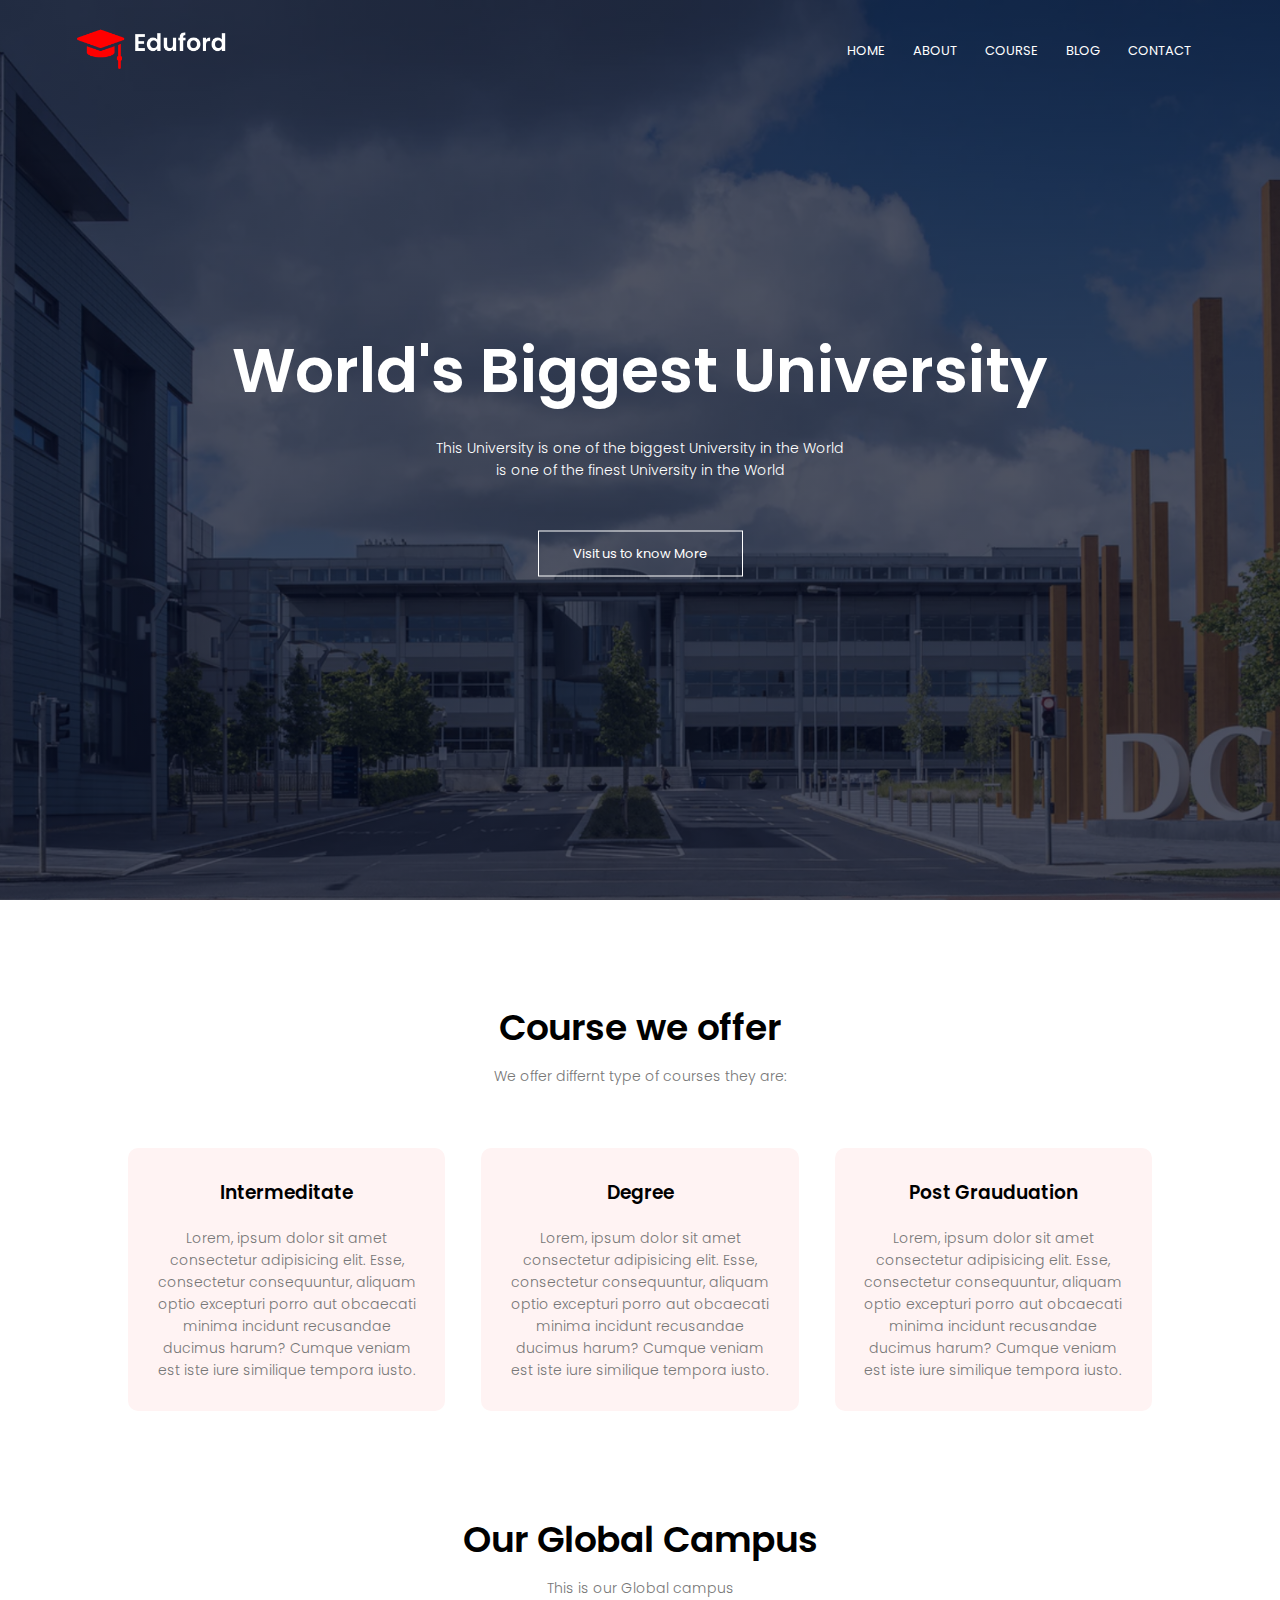
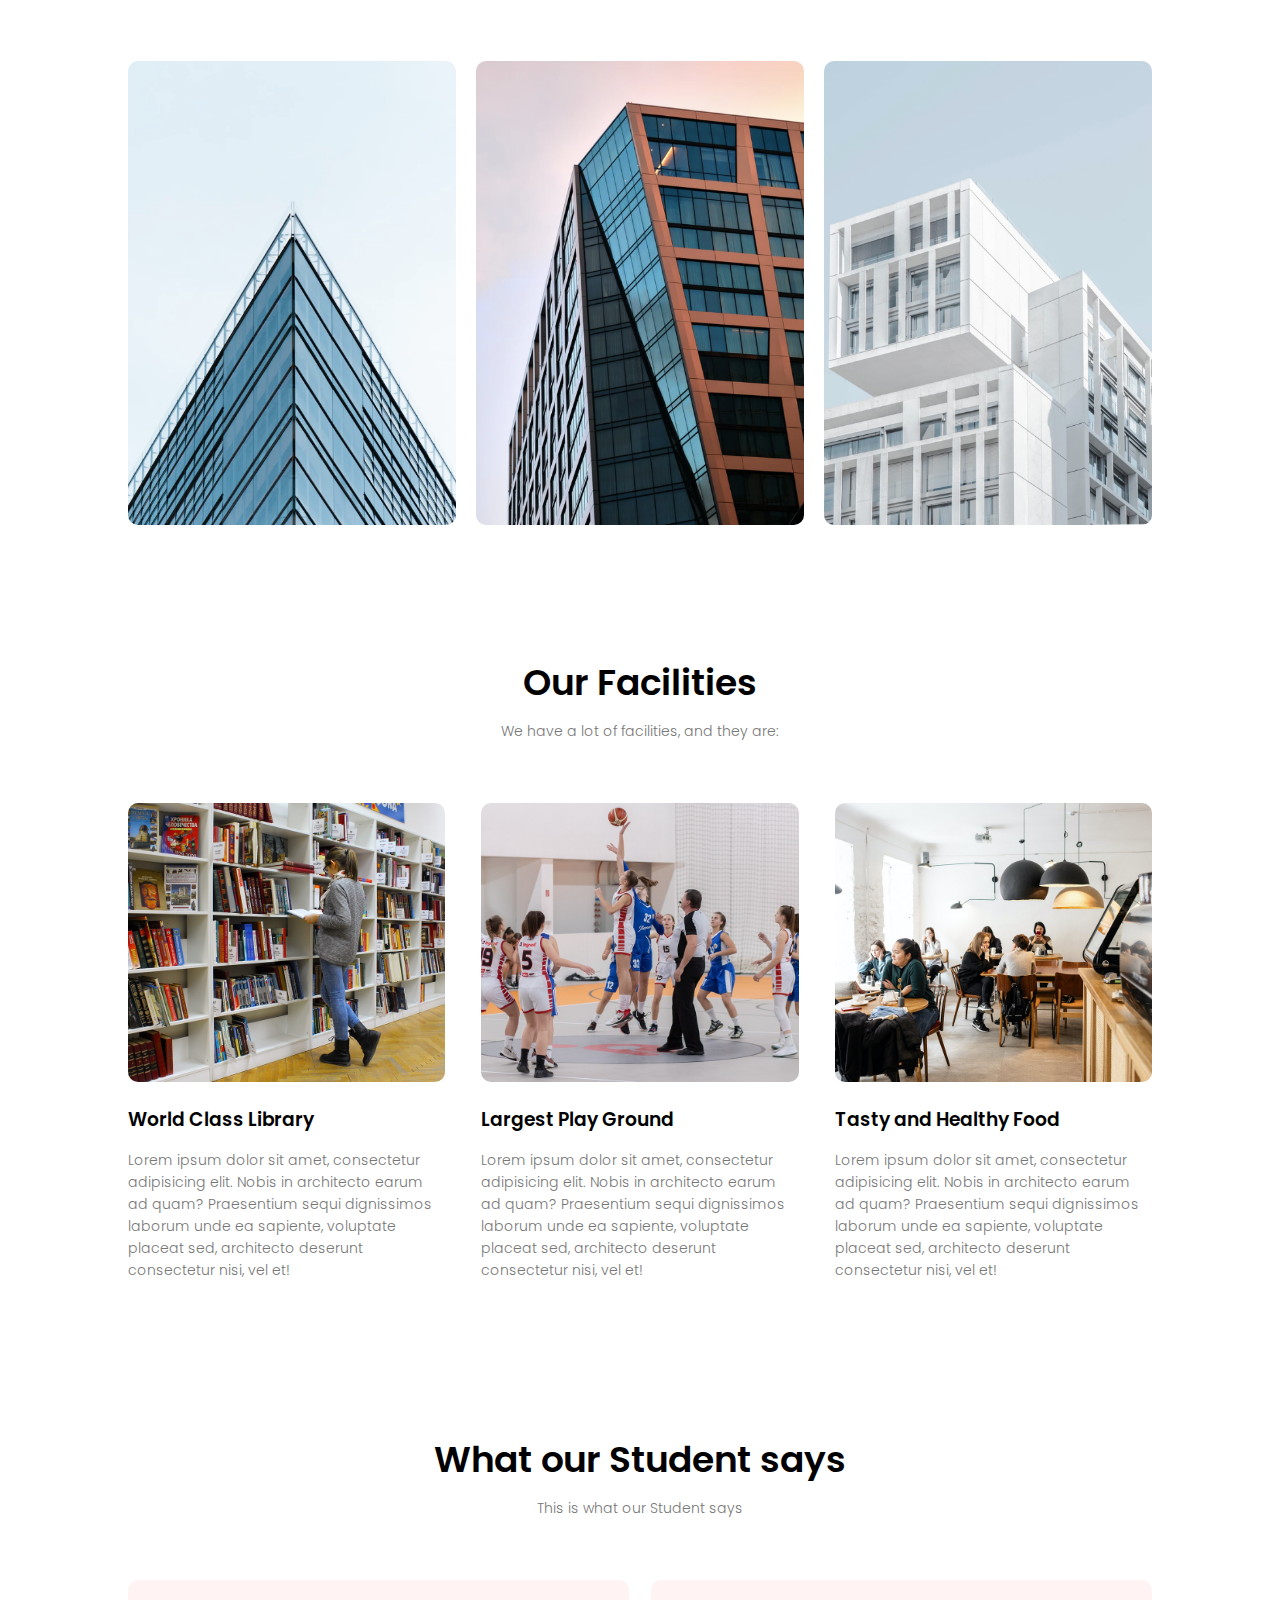
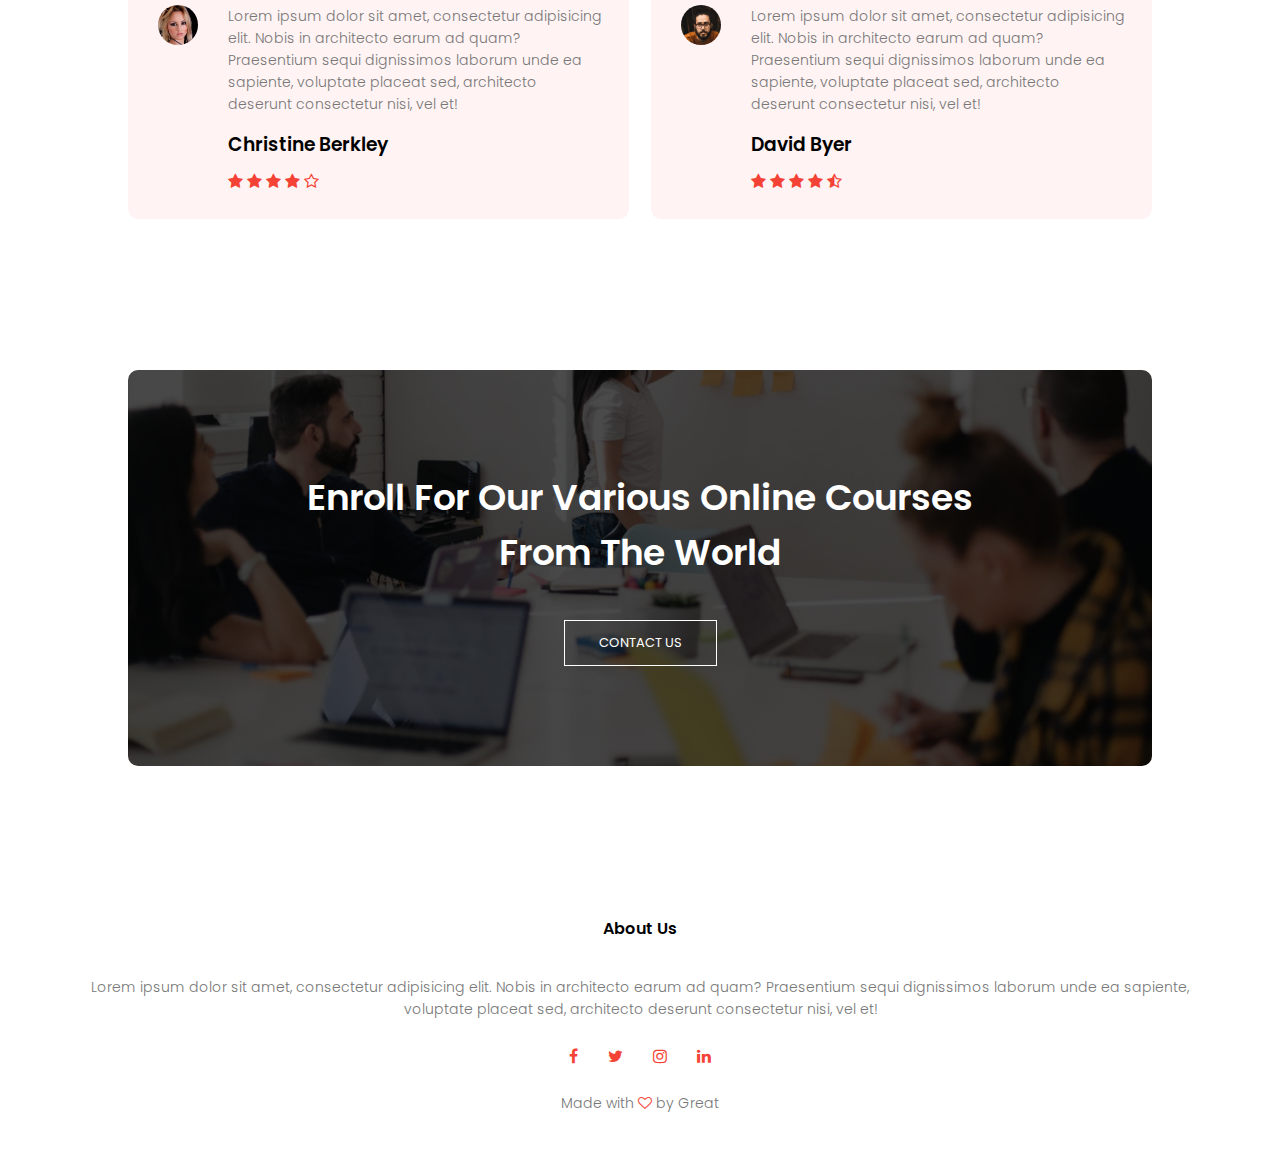
<file: index.html>
<!DOCTYPE html>
<html lang="en">
<head>
    <meta charset="UTF-8">
    <meta http-equiv="X-UA-Compatible" content="IE=edge">
    <meta name="viewport" content="width=device-width, initial-scale=1.0">
    <title>University Website Design - Great</title>
    <link rel="stylesheet" href="style.css">
    <link rel="preconnect" href="https://fonts.googleapis.com">
    <link rel="preconnect" href="https://fonts.gstatic.com" crossorigin>
    <link href="https://fonts.googleapis.com/css2?family=Poppins:ital,wght@0,100;0,200;0,300;0,500;1,500&display=swap" rel="stylesheet">
    <link rel="stylesheet" href="https://stackpath.bootstrapcdn.com/font-awesome/4.7.0/css/font-awesome.min.css">
</head>
<body>
    <section class="header">
        <nav>
            <a href="index.html"><img src="eduford_img/logo.png"></a>
            <div class="nav-links" id="navLinks">
                <i class="fa fa-times" onclick="hideMenu()"></i>
                <ul>
                    <li><a href="index.html">HOME</a></li>
                    <li><a href="about.html">ABOUT</a></li>
                    <li><a href="course.html">COURSE</a></li>
                    <li><a href="blog.html">BLOG</a></li>
                    <li><a href="contact.html">CONTACT</a></li>
                </ul>
            </div>
            <i class="fa fa-bars" aria-hidden="false" onclick="showMenu()"></i>
        </nav>
        
        <div class="text-box">
            <h1>World's Biggest University</h1>
            <p>This University is one of the biggest University in the World <br> is one of the finest University in the World</p>
            <a href="" class="hero-btn">Visit us to know More</a>
        </div>


    </section>

    <!-- Course -->

    <section class="course">
        <h1>Course we offer</h1>
        <p>We offer differnt type of courses they are:</p>

        <div class="row">
            <div class="course-col">
                <h3>Intermeditate</h3>
            <p>Lorem, ipsum dolor sit amet consectetur adipisicing elit. 
               Esse, consectetur consequuntur, aliquam optio excepturi porro 
               aut obcaecati minima incidunt recusandae ducimus harum? 
               Cumque veniam est iste iure similique tempora iusto.</p>
            </div>
            <div class="course-col">
                <h3>Degree</h3>
            <p>Lorem, ipsum dolor sit amet consectetur adipisicing elit. 
               Esse, consectetur consequuntur, aliquam optio excepturi porro 
               aut obcaecati minima incidunt recusandae ducimus harum? 
               Cumque veniam est iste iure similique tempora iusto.</p>
            </div>
            <div class="course-col">
                <h3>Post Grauduation</h3>
            <p>Lorem, ipsum dolor sit amet consectetur adipisicing elit. 
               Esse, consectetur consequuntur, aliquam optio excepturi porro 
               aut obcaecati minima incidunt recusandae ducimus harum? 
               Cumque veniam est iste iure similique tempora iusto.</p>
            </div>
        </div>
        
    </section>

    <section class="campus">
        <h1>Our Global Campus</h1>
        <p>This is our Global campus</p>

        <div class="row">
            <div class="campus-col">
                <img src="eduford_img/london.png">
                <div class="layer">
                    <h3>LONDON</h3>
                </div>
            </div>

            <div class="campus-col">
                <img src="eduford_img/newyork.png">
                <div class="layer">
                    <h3>NEW YORK</h3>
                </div>
            </div>

                        <div class="campus-col">
                <img src="eduford_img/washington.png">
                <div class="layer">
                    <h3>WASHINGTON</h3>
                </div>
            </div>

        </div>
    </section>



    <section class="facilities">
        <h1>Our Facilities</h1>
        <p>We have a lot of facilities, and they are:</p>


        <div class="row">
            <div class="facilities-col">
                <img src="eduford_img/library.png">
                <h3>World Class Library</h3>
                <p>Lorem ipsum dolor sit amet, 
                   consectetur adipisicing elit. 
                   Nobis in architecto earum ad quam? 
                   Praesentium sequi dignissimos laborum unde ea sapiente, 
                   voluptate placeat sed, architecto deserunt consectetur nisi, vel et!</p>
            </div>

            <div class="facilities-col">
                <img src="eduford_img/basketball.png">
                <h3>Largest Play Ground</h3>
                <p>Lorem ipsum dolor sit amet, 
                   consectetur adipisicing elit. 
                   Nobis in architecto earum ad quam? 
                   Praesentium sequi dignissimos laborum unde ea sapiente, 
                   voluptate placeat sed, architecto deserunt consectetur nisi, vel et!</p>
            </div>

            <div class="facilities-col">
                <img src="eduford_img/cafeteria.png">
                <h3>Tasty and Healthy Food</h3>
                <p>Lorem ipsum dolor sit amet, 
                   consectetur adipisicing elit. 
                   Nobis in architecto earum ad quam? 
                   Praesentium sequi dignissimos laborum unde ea sapiente, 
                   voluptate placeat sed, architecto deserunt consectetur nisi, vel et!</p>
            </div>
        </div>

    </section>
    

    <section class="testimonials">
        <h1>What our Student says</h1>
        <p>This is what our Student says</p>

        <div class="row">
            <div class="testimonial-col">
                <img src="eduford_img/user1.jpg">
                <div>
                <p>Lorem ipsum dolor sit amet, 
                    consectetur adipisicing elit. 
                    Nobis in architecto earum ad quam? 
                    Praesentium sequi dignissimos laborum unde ea sapiente, 
                    voluptate placeat sed, architecto deserunt consectetur nisi, vel et!</p>
                    <h3>Christine Berkley</h3>
                    <i class="fa fa-star"></i>
                    <i class="fa fa-star"></i>
                    <i class="fa fa-star"></i>
                    <i class="fa fa-star"></i>
                    <i class="fa fa-star-o"></i>
                </div>
            </div>

            <div class="testimonial-col">
                <img src="eduford_img/user2.jpg">
                <div>
                <p>Lorem ipsum dolor sit amet, 
                    consectetur adipisicing elit. 
                    Nobis in architecto earum ad quam? 
                    Praesentium sequi dignissimos laborum unde ea sapiente, 
                    voluptate placeat sed, architecto deserunt consectetur nisi, vel et!</p>
                    <h3>David Byer</h3>
                    <i class="fa fa-star"></i>
                    <i class="fa fa-star"></i>
                    <i class="fa fa-star"></i>
                    <i class="fa fa-star"></i>
                    <i class="fa fa-star-half-o"></i>

                </div>

            </div>
        </div>
    </section>

    <section class="cta">
        <h1>Enroll For Our Various Online Courses <br> From The World</h1>
        <a href="" class="hero-btn">CONTACT US</a>
    </section>

    <section class="footer">
        <h4>About Us</h4>
        <p>Lorem ipsum dolor sit amet, 
            consectetur adipisicing elit. 
            Nobis in architecto earum ad quam?
            Praesentium sequi dignissimos laborum unde ea sapiente,<br>
            voluptate placeat sed, architecto deserunt consectetur nisi, vel et!</p>

            <div class="icons">
                <i class="fa fa-facebook"></i>
                <i class="fa fa-twitter"></i>
                <i class="fa fa-instagram"></i>
                <i class="fa fa-linkedin"></i>
            </div>
            <p>Made with <i class="fa fa-heart-o"></i> by Great</p>
    </section>


    <script>
        var navLinks = document.getElementById("navLinks");
        function showMenu(){
            navLinks.style.right = "0";
        }

        var navLinks = document.getElementById("navLinks");
        function hideMenu(){
            navLinks.style.right = "-200px";
        }
    </script>

</body>
</html>
</file>
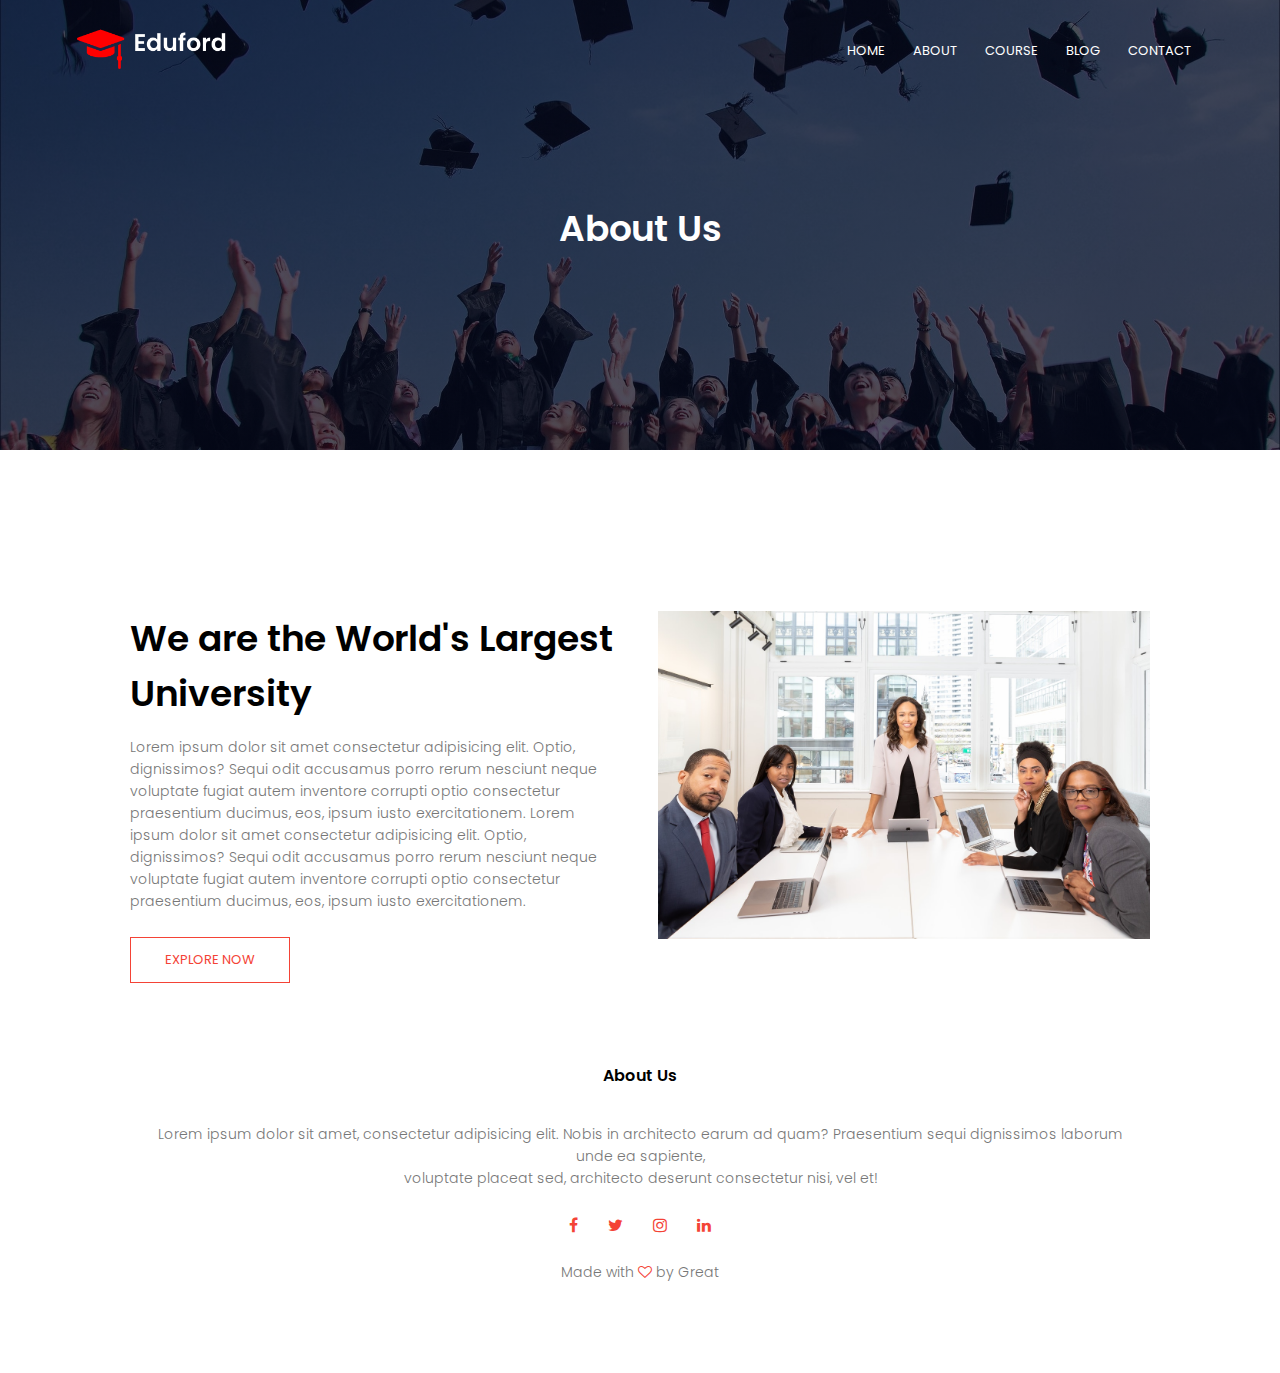
<file: about.html>
<!DOCTYPE html>
<html lang="en">
<head>
    <meta charset="UTF-8">
    <meta http-equiv="X-UA-Compatible" content="IE=edge">
    <meta name="viewport" content="width=device-width, initial-scale=1.0">
    <title>University Website Design - Great</title>
    <link rel="stylesheet" href="style.css">
    <link rel="preconnect" href="https://fonts.googleapis.com">
    <link rel="preconnect" href="https://fonts.gstatic.com" crossorigin>
    <link href="https://fonts.googleapis.com/css2?family=Poppins:ital,wght@0,100;0,200;0,300;0,500;1,500&display=swap" rel="stylesheet">
    <link rel="stylesheet" href="https://stackpath.bootstrapcdn.com/font-awesome/4.7.0/css/font-awesome.min.css">
</head>
<body>
    <section class="sub-header">
        <nav>
            <a href="index.html"><img src="eduford_img/logo.png"></a>
            <div class="nav-links" id="navLinks">
                <i class="fa fa-times" onclick="hideMenu()"></i>
                <ul>
                    <li><a href="index.html">HOME</a></li>
                    <li><a href="about.html">ABOUT</a></li>
                    <li><a href="course.html">COURSE</a></li>
                    <li><a href="blog.html">BLOG</a></li>
                    <li><a href="contact.html">CONTACT</a></li>
                </ul>
            </div>
            <i class="fa fa-bars" aria-hidden="false" onclick="showMenu()"></i>
        </nav>
        <h1>About Us</h1>

    </section>
    <section class="about-us">
    <div class="row">
        <div class="about-col">
            <h1>We are the World's Largest University</h1>
            <p>Lorem ipsum dolor sit amet consectetur adipisicing elit. 
                Optio, dignissimos? Sequi odit accusamus porro rerum nesciunt
                 neque voluptate fugiat autem inventore corrupti optio consectetur
                  praesentium ducimus, eos, ipsum iusto exercitationem.
                  Lorem ipsum dolor sit amet consectetur adipisicing elit. 
                  Optio, dignissimos? Sequi odit accusamus porro rerum nesciunt
                   neque voluptate fugiat autem inventore corrupti optio consectetur
                    praesentium ducimus, eos, ipsum iusto exercitationem.</p>
                    <a href="" class="hero-btn red-btn">EXPLORE NOW</a>
        </div>
        <div class="about-col">
            <img src="eduford_img/about.jpg">
        </div>
    </div>
    <section>

    </section>

    <section class="footer">
        <h4>About Us</h4>
        <p>Lorem ipsum dolor sit amet, 
            consectetur adipisicing elit. 
            Nobis in architecto earum ad quam?
            Praesentium sequi dignissimos laborum unde ea sapiente,<br>
            voluptate placeat sed, architecto deserunt consectetur nisi, vel et!</p>

            <div class="icons">
                <i class="fa fa-facebook"></i>
                <i class="fa fa-twitter"></i>
                <i class="fa fa-instagram"></i>
                <i class="fa fa-linkedin"></i>
            </div>
            <p>Made with <i class="fa fa-heart-o"></i> by Great</p>
    </section>


    <script>
        var navLinks = document.getElementById("navLinks");
        function showMenu(){
            navLinks.style.right = "0";
        }

        var navLinks = document.getElementById("navLinks");
        function hideMenu(){
            navLinks.style.right = "-200px";
        }
    </script>


</body>
</html>
</file>
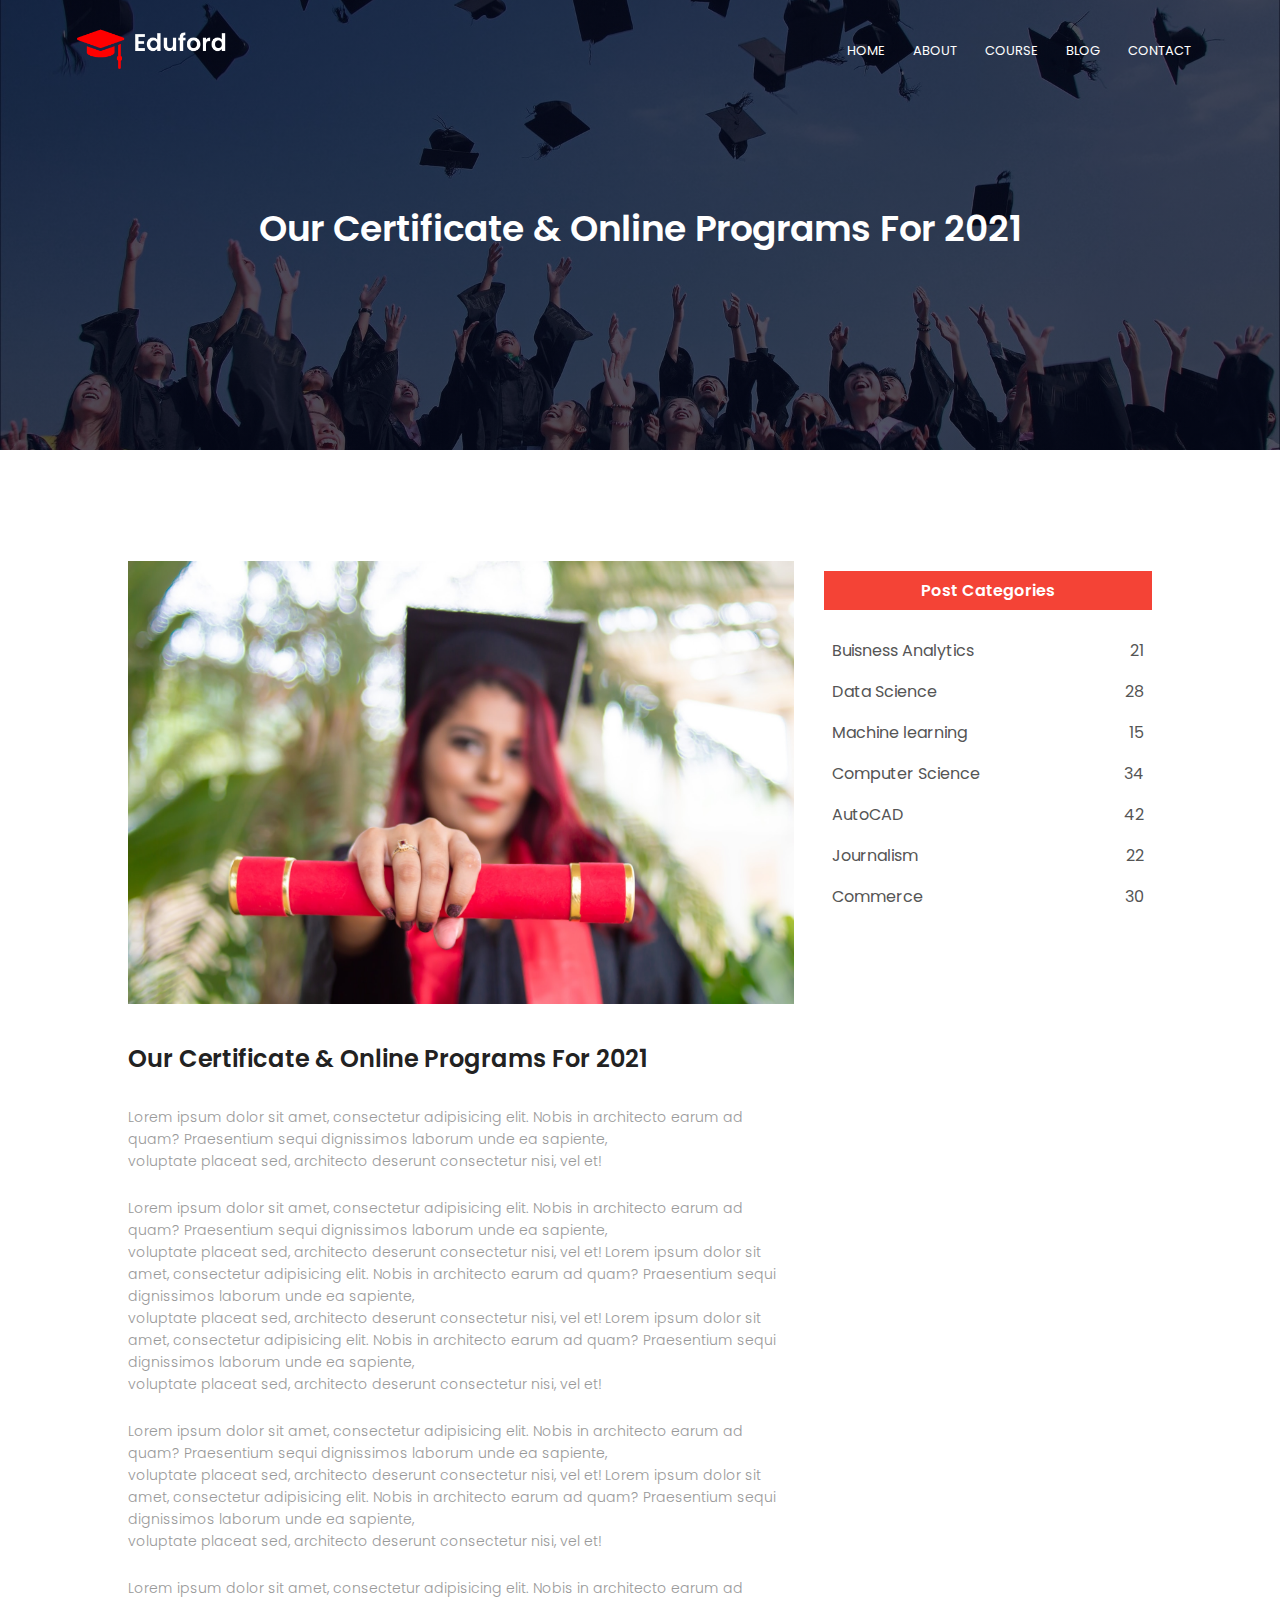
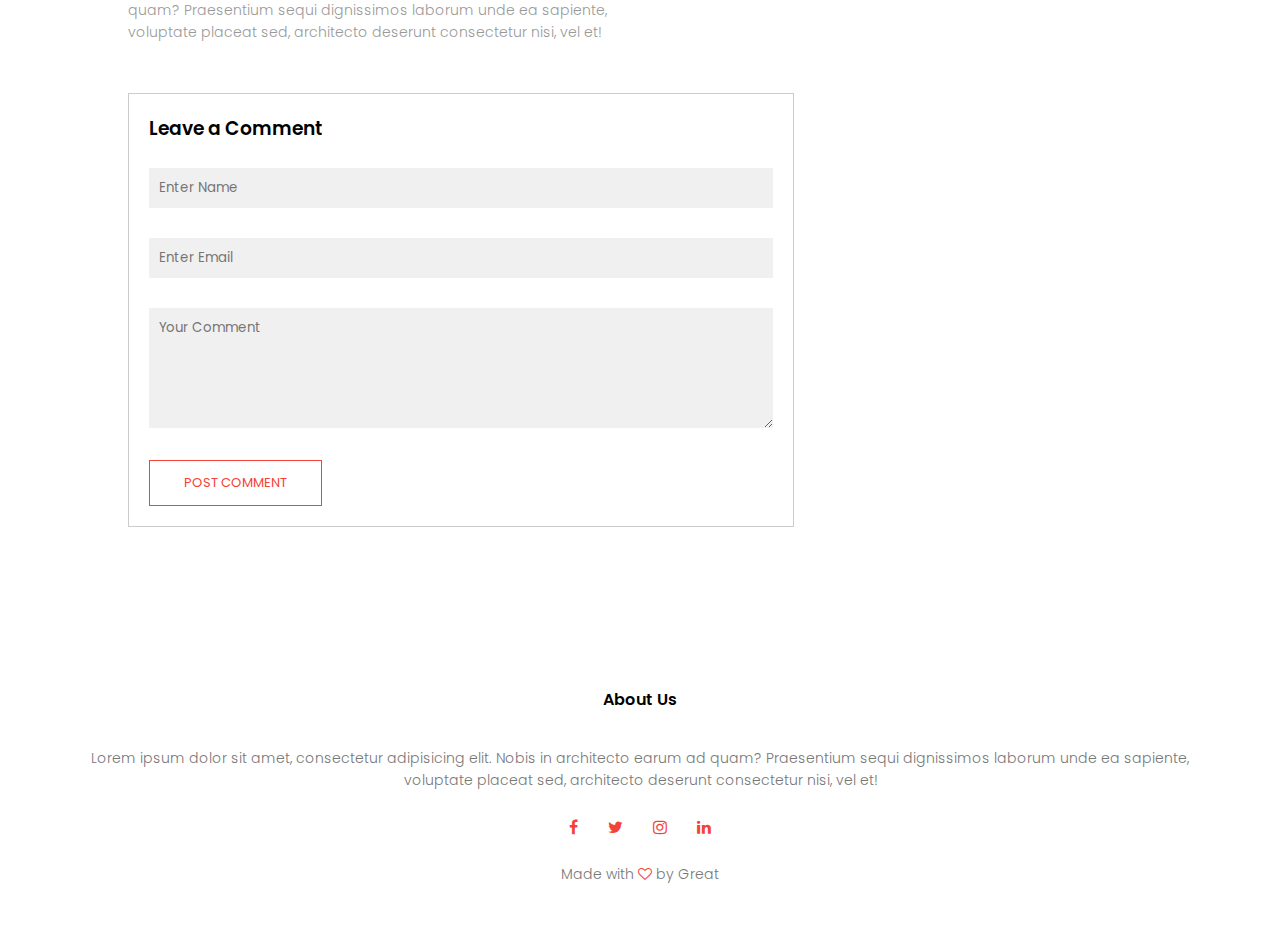
<file: blog.html>
<!DOCTYPE html>
<html lang="en">
<head>
    <meta charset="UTF-8">
    <meta http-equiv="X-UA-Compatible" content="IE=edge">
    <meta name="viewport" content="width=device-width, initial-scale=1.0">
    <title>University Website Design - Great</title>
    <link rel="stylesheet" href="style.css">
    <link rel="preconnect" href="https://fonts.googleapis.com">
    <link rel="preconnect" href="https://fonts.gstatic.com" crossorigin>
    <link href="https://fonts.googleapis.com/css2?family=Poppins:ital,wght@0,100;0,200;0,300;0,500;1,500&display=swap" rel="stylesheet">
    <link rel="stylesheet" href="https://stackpath.bootstrapcdn.com/font-awesome/4.7.0/css/font-awesome.min.css">
</head>
<body>
    <section class="sub-header">
        <nav>
            <a href="index.html"><img src="eduford_img/logo.png"></a>
            <div class="nav-links" id="navLinks">
                <i class="fa fa-times" onclick="hideMenu()"></i>
                <ul>
                    <li><a href="index.html">HOME</a></li>
                    <li><a href="about.html">ABOUT</a></li>
                    <li><a href="course.html">COURSE</a></li>
                    <li><a href="blog.html">BLOG</a></li>
                    <li><a href="contact.html">CONTACT</a></li>
                </ul>
            </div>
            <i class="fa fa-bars" aria-hidden="false" onclick="showMenu()"></i>
        </nav>
        <h1>Our Certificate & Online Programs For 2021</h1>

    </section>
    <section class="blog-content">
        <div class="row">
            <div class="blog-left">
                <img src="eduford_img/certificate.jpg">
                <h2>Our Certificate & Online Programs For 2021</h2>
                <p>Lorem ipsum dolor sit amet, 
                    consectetur adipisicing elit. 
                    Nobis in architecto earum ad quam?
                    Praesentium sequi dignissimos laborum unde ea sapiente,<br>
                    voluptate placeat sed, architecto deserunt consectetur nisi, vel et!</p>
                    <br>
                    <p>Lorem ipsum dolor sit amet, 
                        consectetur adipisicing elit. 
                        Nobis in architecto earum ad quam?
                        Praesentium sequi dignissimos laborum unde ea sapiente,<br>
                        voluptate placeat sed, architecto deserunt consectetur nisi, vel et!
                        Lorem ipsum dolor sit amet, 
                        consectetur adipisicing elit. 
                        Nobis in architecto earum ad quam?
                        Praesentium sequi dignissimos laborum unde ea sapiente,<br>
                        voluptate placeat sed, architecto deserunt consectetur nisi, vel et!
                        Lorem ipsum dolor sit amet, 
                        consectetur adipisicing elit. 
                        Nobis in architecto earum ad quam?
                        Praesentium sequi dignissimos laborum unde ea sapiente,<br>
                        voluptate placeat sed, architecto deserunt consectetur nisi, vel et!</p>
                        <br>
                        <p>Lorem ipsum dolor sit amet, 
                            consectetur adipisicing elit. 
                            Nobis in architecto earum ad quam?
                            Praesentium sequi dignissimos laborum unde ea sapiente,<br>
                            voluptate placeat sed, architecto deserunt consectetur nisi, vel et!
                            Lorem ipsum dolor sit amet, 
                            consectetur adipisicing elit. 
                            Nobis in architecto earum ad quam?
                            Praesentium sequi dignissimos laborum unde ea sapiente,<br>
                            voluptate placeat sed, architecto deserunt consectetur nisi, vel et!</p>
                            <br>
                            <p>Lorem ipsum dolor sit amet, 
                                consectetur adipisicing elit. 
                                Nobis in architecto earum ad quam?
                                Praesentium sequi dignissimos laborum unde ea sapiente,<br>
                                voluptate placeat sed, architecto deserunt consectetur nisi, vel et!</p>

                                <div class="comment-box">
                                    <h3>Leave a Comment</h3>

                                    <form class="comment-form">
                                        <input type="text" placeholder="Enter Name">
                                        <input type="email" placeholder="Enter Email">
                                        <textarea rows="5" placeholder="Your Comment"></textarea>
                                        <button type="submit" class="hero-btn red-btn">POST COMMENT</button>
                                    </form>
                                </div>
            </div>
            <div class="blog-right">
                <h3>Post Categories</h3>
                <div>
                    <span>Buisness Analytics</span>
                    <span>21</span>
                </div>

                <div>
                    <span>Data Science</span>
                    <span>28</span>
                </div>
                <div>
                    <span>Machine learning</span>
                    <span>15</span>
                </div>
                <div>
                    <span>Computer Science</span>
                    <span>34</span>
                </div>
                <div>
                    <span>AutoCAD</span>
                    <span>42</span>
                </div>
                <div>
                    <span>Journalism</span>
                    <span>22</span>
                </div>
                <div>
                    <span>Commerce</span>
                    <span>30</span>
                </div>
            </div>
        </div>
    </section>

    
    

    <section class="footer">
        <h4>About Us</h4>
        <p>Lorem ipsum dolor sit amet, 
            consectetur adipisicing elit. 
            Nobis in architecto earum ad quam?
            Praesentium sequi dignissimos laborum unde ea sapiente,<br>
            voluptate placeat sed, architecto deserunt consectetur nisi, vel et!</p>

            <div class="icons">
                <i class="fa fa-facebook"></i>
                <i class="fa fa-twitter"></i>
                <i class="fa fa-instagram"></i>
                <i class="fa fa-linkedin"></i>
            </div>
            <p>Made with <i class="fa fa-heart-o"></i> by Great</p>
    </section>


    <script>
        var navLinks = document.getElementById("navLinks");
        function showMenu(){
            navLinks.style.right = "0";
        }

        var navLinks = document.getElementById("navLinks");
        function hideMenu(){
            navLinks.style.right = "-200px";
        }
    </script>


</body>
</html>
</file>
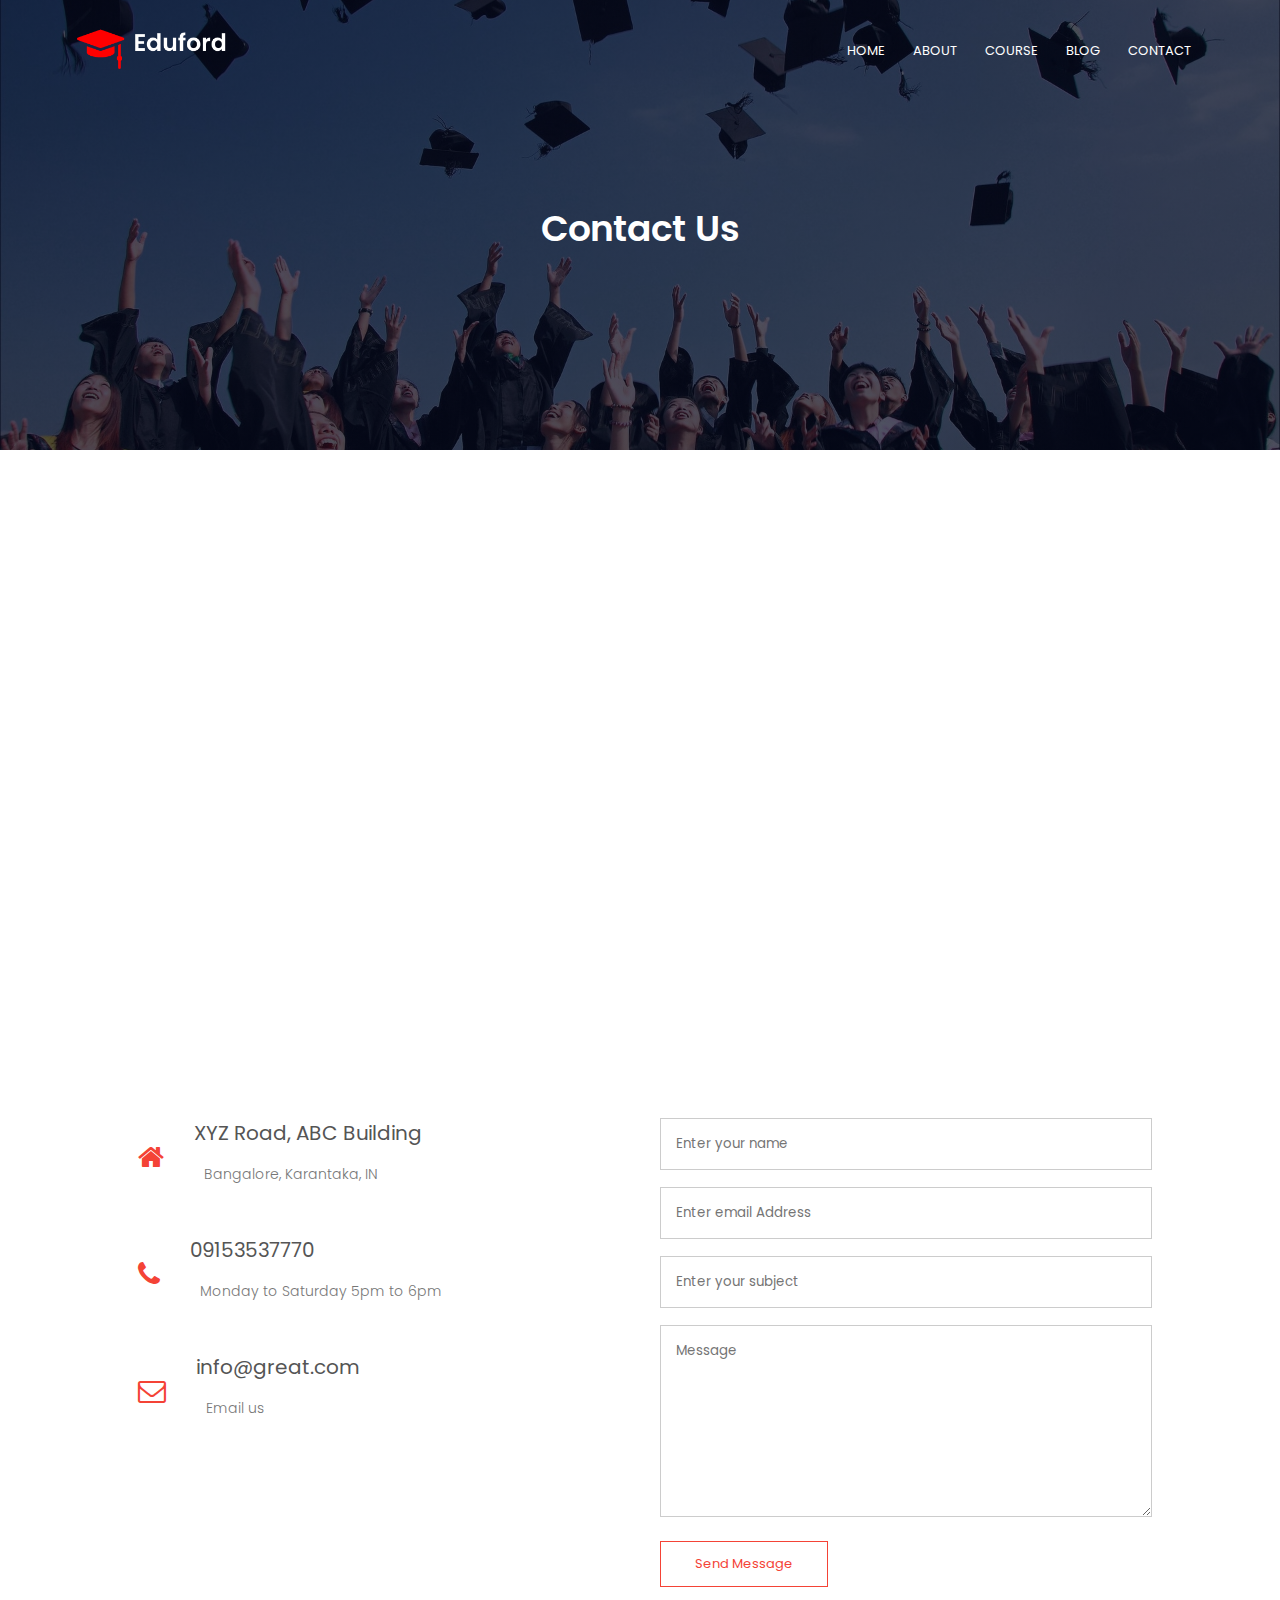
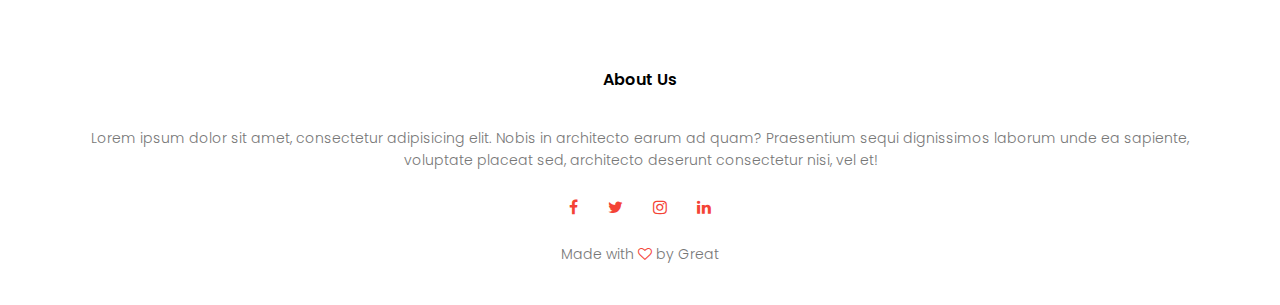
<file: contact.html>
<!DOCTYPE html>
<html lang="en">
<head>
    <meta charset="UTF-8">
    <meta http-equiv="X-UA-Compatible" content="IE=edge">
    <meta name="viewport" content="width=device-width, initial-scale=1.0">
    <title>University Website Design - Great</title>
    <link rel="stylesheet" href="style.css">
    <link rel="preconnect" href="https://fonts.googleapis.com">
    <link rel="preconnect" href="https://fonts.gstatic.com" crossorigin>
    <link href="https://fonts.googleapis.com/css2?family=Poppins:ital,wght@0,100;0,200;0,300;0,500;1,500&display=swap" rel="stylesheet">
    <link rel="stylesheet" href="https://stackpath.bootstrapcdn.com/font-awesome/4.7.0/css/font-awesome.min.css">
</head>
<body>
    <section class="sub-header">
        <nav>
            <a href="index.html"><img src="eduford_img/logo.png"></a>
            <div class="nav-links" id="navLinks">
                <i class="fa fa-times" onclick="hideMenu()"></i>
                <ul>
                    <li><a href="index.html">HOME</a></li>
                    <li><a href="about.html">ABOUT</a></li>
                    <li><a href="course.html">COURSE</a></li>
                    <li><a href="blog.html">BLOG</a></li>
                    <li><a href="contact.html">CONTACT</a></li>
                </ul>
            </div>
            <i class="fa fa-bars" aria-hidden="false" onclick="showMenu()"></i>
        </nav>
        <h1>Contact Us</h1>

    </section>

    <section class="location">
        
        <iframe src="https://www.google.com/maps/embed?pb=!1m18!1m12!1m3!1d248849.5522455846!2d77.49085307114936!3d12.954294597642471!2m3!1f0!2f0!3f0!3m2!1i1024!2i768!4f13.1!3m3!1m2!1s0x3bae1670c9b44e6d%3A0xf8dfc3e8517e4fe0!2sBengaluru%2C%20Karnataka%2C%20India!5e0!3m2!1sen!2sng!4v1651823480073!5m2!1sen!2sng" width="600" height="450" style="border:0;" allowfullscreen="" loading="lazy" referrerpolicy="no-referrer-when-downgrade"></iframe>
    </section>

    <section class="contact-us">
        <div class="row">
            <div class="contact-col">
                <div>
                <i class="fa fa-home"></i>
                <span>
                    <h5>XYZ Road, ABC Building</h5>
                    <p>Bangalore, Karantaka, IN</p>
                </span>
            </div>

            <div>
                <i class="fa fa-phone"></i>
                <span>
                    <h5>09153537770</h5>
                    <p>Monday to Saturday 5pm to 6pm</p>
                </span>
            </div>
            <div>
                <i class="fa fa-envelope-o"></i>
                <span>
                    <h5>info@great.com</h5>
                    <p>Email us</p>
                </span>
            </div>
        </div>
            <div class="contact-col">
                <form action="">
                    <input type="text" placeholder="Enter your name" required>
                    <input type="email" placeholder="Enter email Address" required>
                    <input type="text" placeholder="Enter your subject" required>
                    <textarea rows="8" placeholder="Message" required></textarea>
                    <button type="submit" class="hero-btn red-btn">Send Message</button>
                </form>
            </div>
        </div>
    </section>
    
    <section class="footer">
        <h4>About Us</h4>
        <p>Lorem ipsum dolor sit amet, 
            consectetur adipisicing elit. 
            Nobis in architecto earum ad quam?
            Praesentium sequi dignissimos laborum unde ea sapiente,<br>
            voluptate placeat sed, architecto deserunt consectetur nisi, vel et!</p>

            <div class="icons">
                <i class="fa fa-facebook"></i>
                <i class="fa fa-twitter"></i>
                <i class="fa fa-instagram"></i>
                <i class="fa fa-linkedin"></i>
            </div>
            <p>Made with <i class="fa fa-heart-o"></i> by Great</p>
    </section>

    


    <script>
        var navLinks = document.getElementById("navLinks");
        function showMenu(){
            navLinks.style.right = "0";
        }

        var navLinks = document.getElementById("navLinks");
        function hideMenu(){
            navLinks.style.right = "-200px";
        }
    </script>


</body>
</html>
</file>
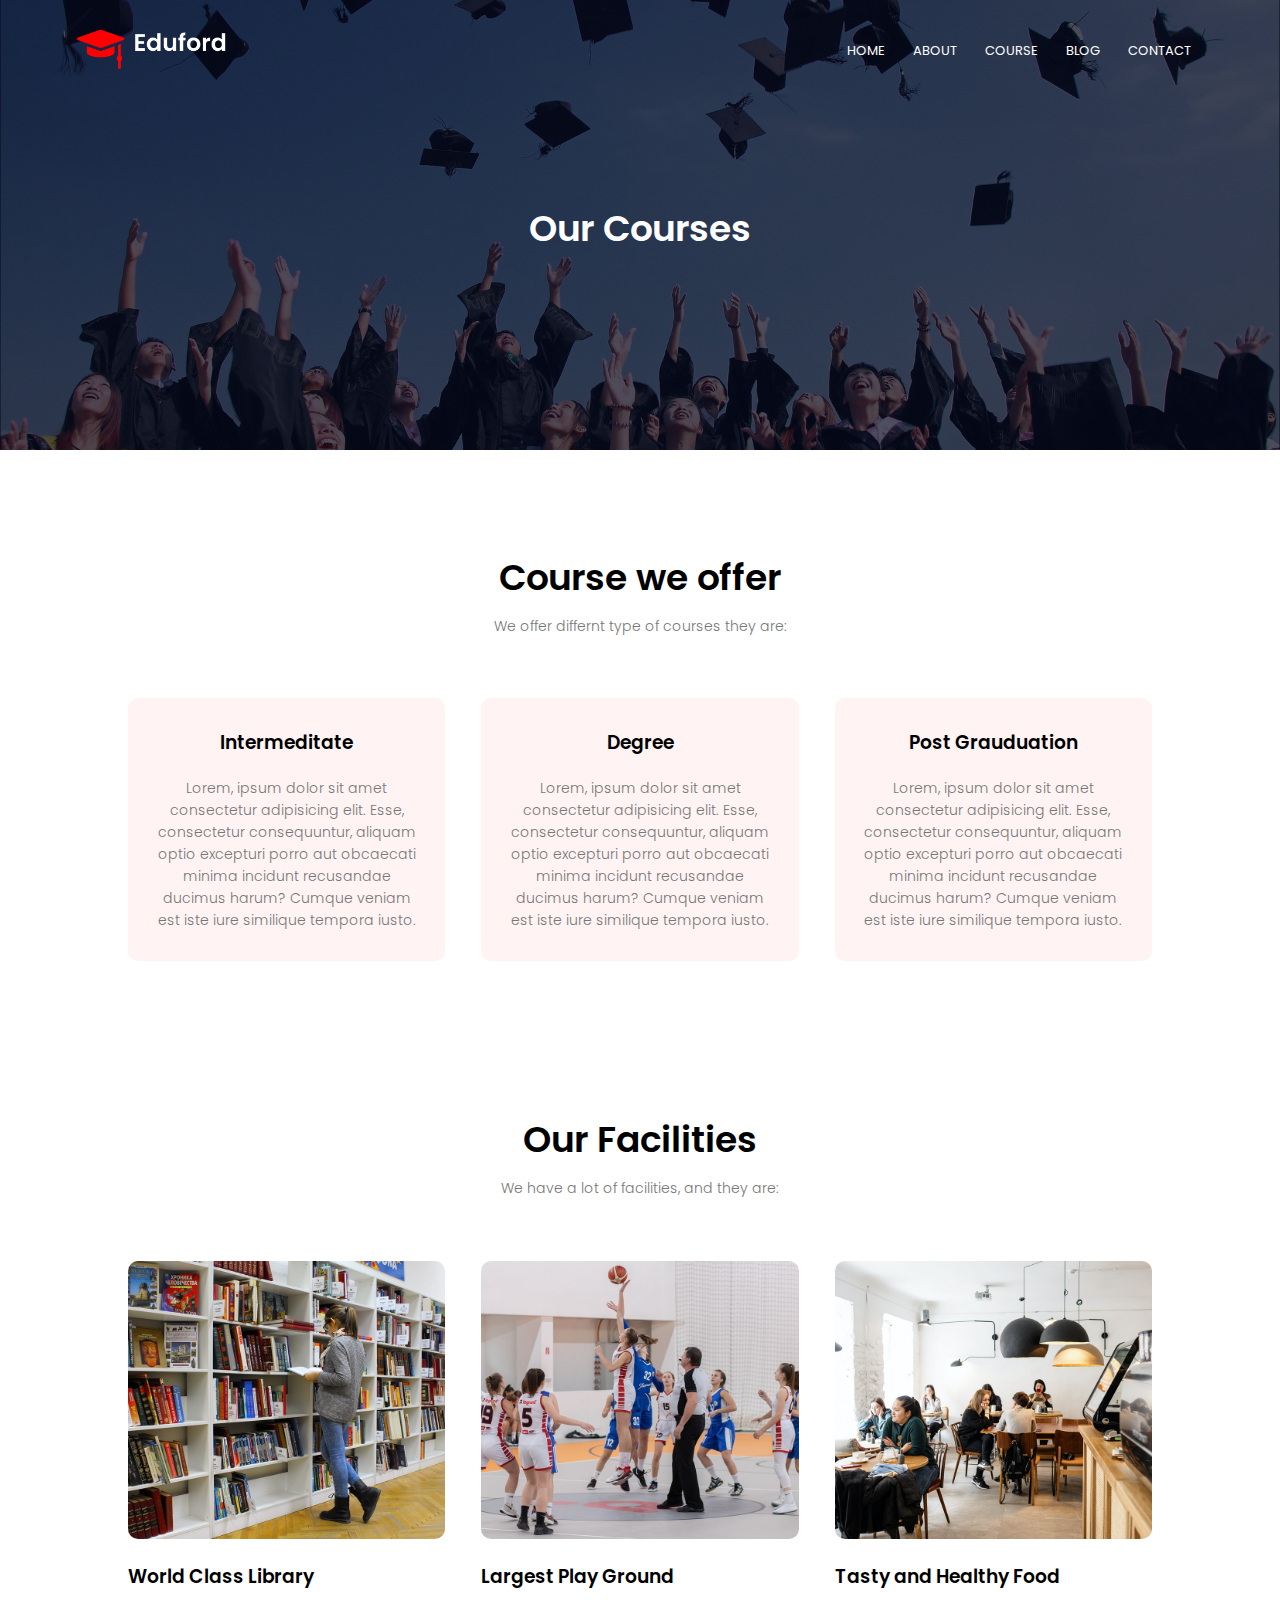
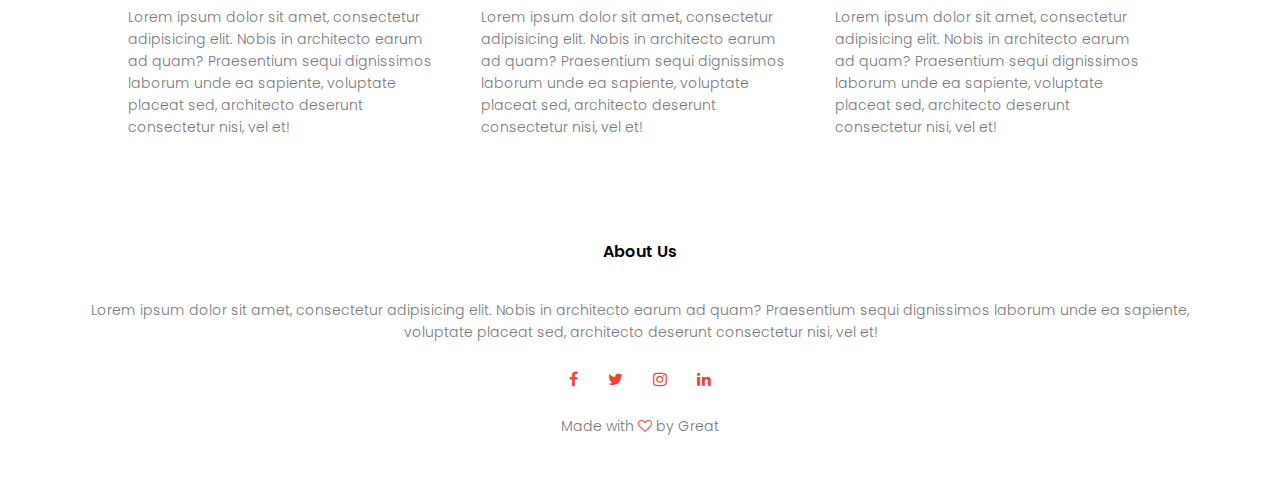
<file: course.html>
<!DOCTYPE html>
<html lang="en">
<head>
    <meta charset="UTF-8">
    <meta http-equiv="X-UA-Compatible" content="IE=edge">
    <meta name="viewport" content="width=device-width, initial-scale=1.0">
    <title>University Website Design - Great</title>
    <link rel="stylesheet" href="style.css">
    <link rel="preconnect" href="https://fonts.googleapis.com">
    <link rel="preconnect" href="https://fonts.gstatic.com" crossorigin>
    <link href="https://fonts.googleapis.com/css2?family=Poppins:ital,wght@0,100;0,200;0,300;0,500;1,500&display=swap" rel="stylesheet">
    <link rel="stylesheet" href="https://stackpath.bootstrapcdn.com/font-awesome/4.7.0/css/font-awesome.min.css">
</head>
<body>
    <section class="sub-header">
        <nav>
            <a href="index.html"><img src="eduford_img/logo.png"></a>
            <div class="nav-links" id="navLinks">
                <i class="fa fa-times" onclick="hideMenu()"></i>
                <ul>
                    <li><a href="index.html">HOME</a></li>
                    <li><a href="about.html">ABOUT</a></li>
                    <li><a href="course.html">COURSE</a></li>
                    <li><a href="blog.html">BLOG</a></li>
                    <li><a href="contact.html">CONTACT</a></li>
                </ul>
            </div>
            <i class="fa fa-bars" aria-hidden="false" onclick="showMenu()"></i>
        </nav>
        <h1>Our Courses</h1>

    </section>

    <section class="course">
        <h1>Course we offer</h1>
        <p>We offer differnt type of courses they are:</p>

        <div class="row">
            <div class="course-col">
                <h3>Intermeditate</h3>
            <p>Lorem, ipsum dolor sit amet consectetur adipisicing elit. 
               Esse, consectetur consequuntur, aliquam optio excepturi porro 
               aut obcaecati minima incidunt recusandae ducimus harum? 
               Cumque veniam est iste iure similique tempora iusto.</p>
            </div>
            <div class="course-col">
                <h3>Degree</h3>
            <p>Lorem, ipsum dolor sit amet consectetur adipisicing elit. 
               Esse, consectetur consequuntur, aliquam optio excepturi porro 
               aut obcaecati minima incidunt recusandae ducimus harum? 
               Cumque veniam est iste iure similique tempora iusto.</p>
            </div>
            <div class="course-col">
                <h3>Post Grauduation</h3>
            <p>Lorem, ipsum dolor sit amet consectetur adipisicing elit. 
               Esse, consectetur consequuntur, aliquam optio excepturi porro 
               aut obcaecati minima incidunt recusandae ducimus harum? 
               Cumque veniam est iste iure similique tempora iusto.</p>
            </div>
        </div>
        
    </section>

    <section class="facilities">
        <h1>Our Facilities</h1>
        <p>We have a lot of facilities, and they are:</p>


        <div class="row">
            <div class="facilities-col">
                <img src="eduford_img/library.png">
                <h3>World Class Library</h3>
                <p>Lorem ipsum dolor sit amet, 
                   consectetur adipisicing elit. 
                   Nobis in architecto earum ad quam? 
                   Praesentium sequi dignissimos laborum unde ea sapiente, 
                   voluptate placeat sed, architecto deserunt consectetur nisi, vel et!</p>
            </div>

            <div class="facilities-col">
                <img src="eduford_img/basketball.png">
                <h3>Largest Play Ground</h3>
                <p>Lorem ipsum dolor sit amet, 
                   consectetur adipisicing elit. 
                   Nobis in architecto earum ad quam? 
                   Praesentium sequi dignissimos laborum unde ea sapiente, 
                   voluptate placeat sed, architecto deserunt consectetur nisi, vel et!</p>
            </div>

            <div class="facilities-col">
                <img src="eduford_img/cafeteria.png">
                <h3>Tasty and Healthy Food</h3>
                <p>Lorem ipsum dolor sit amet, 
                   consectetur adipisicing elit. 
                   Nobis in architecto earum ad quam? 
                   Praesentium sequi dignissimos laborum unde ea sapiente, 
                   voluptate placeat sed, architecto deserunt consectetur nisi, vel et!</p>
            </div>
        </div>

    </section>
    

    <section class="footer">
        <h4>About Us</h4>
        <p>Lorem ipsum dolor sit amet, 
            consectetur adipisicing elit. 
            Nobis in architecto earum ad quam?
            Praesentium sequi dignissimos laborum unde ea sapiente,<br>
            voluptate placeat sed, architecto deserunt consectetur nisi, vel et!</p>

            <div class="icons">
                <i class="fa fa-facebook"></i>
                <i class="fa fa-twitter"></i>
                <i class="fa fa-instagram"></i>
                <i class="fa fa-linkedin"></i>
            </div>
            <p>Made with <i class="fa fa-heart-o"></i> by Great</p>
    </section>


    <script>
        var navLinks = document.getElementById("navLinks");
        function showMenu(){
            navLinks.style.right = "0";
        }

        var navLinks = document.getElementById("navLinks");
        function hideMenu(){
            navLinks.style.right = "-200px";
        }
    </script>


</body>
</html>
</file>
<file: style.css>
*{
    margin: 0;
    padding: 0;
    font-family: 'Poppins', sans-serif;
}
.header{
    min-height: 100vh;
    width: 100%;
    background-image: linear-gradient(rgba(4,9,30,0.7),rgba(4,9,30,0.7)),url(eduford_img/banner.png);
    background-position: center;
    background-size: cover;
    position: relative;
}
nav{
    display: flex;
    padding: 2% 6%;
    justify-content: space-between;
    align-items: center;
}
nav img{
    width: 150px;
}
.nav-links{
    flex: 1;
    text-align: right;
}
.nav-links ul li{
    list-style: none;
    display: inline-block;
    padding: 8px 12px;
    position: relative;
}
.nav-links ul li a{
    color: #fff;
    text-decoration: none;
    font-size: 13px;
}
.nav-links ul li::after{
     content: '';
     width: 0%;
     height: 2px;
     background: #f44336;
     display: block;
     margin: auto;
     transition: 0.5s;
}
.nav-links ul li:hover::after{
    width: 100%;
}
.text-box{
    width: 90%;
    color: #fff;
    position: absolute;
    top: 50%;
    left: 50%;
    transform: translate(-50%,-50%);
    text-align: center;
}
.text-box h1{
    font-size: 62px;
}
.text-box p{
    margin: 10px 0 40px;
    font-size: 14px;
    color: white;
}
.hero-btn{
    display: inline-block;
    text-decoration: none;
    color: #fff;
    border: 1px solid #fff;
    padding: 12px 34px;
    font-size: 13px;
    background: transparent;
    position: relative;
    cursor: pointer;
}
.hero-btn:hover{
    border: 1px solid #f44336;
    background: #f44336;
    transition: 1s;
}

nav .fa{
    display: none;
}


@media(max-width: 700px){
    .text-box h1{
        font-size: 20px;
    }
    .nav-links ul li{
        display: block;
    }
    .nav-links{
        position: fixed;
        background: #f44336;
        height: 100vh;
        width: 200px;
        top: 0;
        right: -200px;
        text-align: left;
        z-index: 2;
        transition: 1s;
    }
    nav .fa{
        display: block;
        color: #fff;
        margin: 10px;
        font-size: 22px;
        cursor: pointer;
    }
    .nav-links ul{
        padding: 30px;
    }
}

.course{
    width: 80%;
    margin: auto;
    text-align: center;
    padding-top: 100px;
}

h1{
    font-size: 36px;
    font-weight: 600;
}
p{
    color: #777;
    font-size: 14px;
    font-weight: 300;
    line-height: 22px;
    padding: 10px;
}
.row{
    margin-top: 5%;
    display: flex;
    justify-content: space-between;
}
.course-col{
    flex-basis: 31%;
    background: #fff3f3;
    border-radius: 10px;
    margin-bottom: 5%;
    padding: 20px 12px;
    box-sizing: border-box;
    transition: 0.5s;
}

h3{
    text-align: center;
    font-weight: 600;
    margin: 10px 0;
}
.course-col:hover{
    box-shadow: 0 0 20px 0px rgba(0,0,0,0.2);

}
@media(max-width: 700px){
    .row{
        flex-direction: column;
    }
}

.campus{
    width: 80%;
    margin: auto;
    text-align: center;
    padding-top: 50px;
}
.campus-col{
    flex-basis: 32%;
    border-radius: 10px;
    margin-bottom: 30px;
    position: relative;
    overflow: hidden;
}

.campus-col img{
    width: 100%;
    display: block;
}
.layer{
    background: transparent;
    height: 100%;
    width: 100%;
    position: absolute;
    top: 0;
    left: 0;
    transition: 0.5s;
}
.layer:hover{
    background: rgba(226,0,0,0.7);
}
.layer h3{
    width: 100%;
    font-weight: 500;
    color: #fff;
    font-size: 26px;
    bottom: 0;
    left: 50%;
    transform: translateX(-50%);
    position: absolute;
    opacity: 0;
    transition: 0.5s;
}

.layer:hover h3{
    bottom: 49%;
    opacity: 1;

}

.facilities{
    width: 80%;
    margin: auto;
    text-align: center;
    padding-top: 100px;
}
.facilities-col{
    flex-basis: 31%;
    border-radius: 10px;
    margin-bottom: 5%;
    text-align: left;
}
.facilities-col img{
    width: 100%;
    border-radius: 10px;
}

.facilities-col p{
    padding: 0;
}

.facilities-col h3{
    margin-top: 16px;
    margin-bottom: 15px;
    text-align: left;
}
.testimonials{
    width: 80%;
    margin: auto;
    padding-top: 100px;
    text-align: center;
}

.testimonial-col{
    flex-basis: 44%;
    border-radius: 10px;
    margin-bottom: 5%;
    text-align: left;
    background: #fff3f3;
    padding: 25px;
    cursor: pointer;
    display: flex;
}
.testimonial-col img{
    height: 40px;
    margin-left: 5px;
    margin-right: 30px;
    border-radius: 50%;
}

.testimonial-col p{
    padding: 0;
}
.testimonial-col h3{
    margin-top: 15px;
    text-align: left;
}

.fa{
    color: #f44336;
}

@media(max-width: 700px){
    .testimonial-col img{
        margin-left: 0px;
        margin-right: 15px;
    }
}
.cta{
    margin: 100px auto;
    width: 80%;
    background-image: linear-gradient(rgba(0,0,0,0.7),rgba(0,0,0,0.7)), url(eduford_img/banner2.jpg);
    background-position: center;
    background-size: cover;
    border-radius: 10px;
    text-align: center;
    padding: 100px 0;
}
.cta h1{
    color: #fff;
    margin-bottom: 40px;
    padding: 0;
}
@media(max-width: 700px){
    .cta h1{
        font-size: 24px;
    }
}
.footer{
    width: 100%;
    text-align: center;
    padding: 30px 0;
}
.footer h4{
    margin-bottom: 25px;
    margin-top: 20px;
    font-weight: 600;
}
.icons .fa{
    color: #f44336;
    margin: 0 13px;
    cursor: pointer;
    padding: 18px 0;
}
.fa fa-heart-o{
    color: #f44336;
}

.sub-header{
    height: 50vh;
    width: 100%;
    background-image: linear-gradient(rgba(4,9,30,0.7),rgba(4,9,30,0.7)),url(eduford_img/background.jpg);
    background-position: center;
    background-size: cover;
    text-align: center;
    color: #fff;
}
.sub-header h1{
    margin-top: 100px;
}

.about-us{
    width: 80%;
    margin: auto;
    padding-top: 80px;
    padding-bottom: 50px;
}
.about-col{
    flex-basis: 48%;
    padding: 30px 2px;
}
.about-col img{
    width: 100%;
}

.about-col h1{
    padding-top: 0;
}

.about-col p{
    padding: 15px 0 25px;
}
.red-btn{
    border: 1px solid #f44336;
    background: transparent;
    color: #f44336;
}

.red-btn:hover{
    color: #fff;
}

.blog-content{
    width: 80%;
    margin: auto;
    padding: 60px 0;
}

.blog-left{
    flex-basis: 65%;
}
.blog-left img{
    width: 100%;
}
.blog-left h2{
    color: #222;
    font-weight: 600;
    margin: 30px 0;
}

.blog-left p{
    color: #999;
    padding: 0;
}

.blog-right{
    flex-basis: 32%;
}
.blog-right h3{
    background: #f44336;
    color: #fff;
    padding: 7px 0;
    font-size: 16px;
    margin-bottom: 20px;
}

.blog-right div{
    display: flex;
    align-items: center;
    justify-content: space-between;
    color: #555;
    padding: 8px;
    box-sizing: border-box;
}
.comment-box{
    border: 1px solid #ccc;
    margin: 50px 0;
    padding: 10px 20px;
}
.comment-box h3{
    text-align: left;
}

.comment-form input, .comment-form textarea{
    width: 100%;
    padding: 10px;
    margin: 15px 0;
    box-sizing: border-box;
    border: none;
    outline: none;
    background: #f0f0f0;
}
.comment-form button{
    margin: 10px 0;
}
@media(max-width:700px){
    .sub-header h1{
        font-size: 24px;
    }
}

.location{
    width: 80%;
    margin: auto;
    padding: 80px 0;
}

.location iframe{
    width: 100%;
}

.contact-us{
    width: 80%;
    margin: auto;
}
.contact-col{
    flex-basis: 48%;
    margin-bottom: 30px;
}
.contact-col div{
    display: flex;
    align-items: center;
    margin-bottom: 40px;
}
.contact-col .fa{
    font-size: 28px;
    color: #f44336;
    margin: 10px;
    margin-right: 30px;
}

.contact-col .p{
    padding: 0;
}
.contact-col div h5{
    font-size: 20px;
    margin-bottom: 5px;
    color: #555;
    font-weight: 400;
}
.contact-col input, .contact-col textarea{
    width: 100%;
    padding: 15px;
    margin-bottom: 17px;
    outline: none;
    border: 1px solid #ccc;
    box-sizing: border-box;
}
</file>
